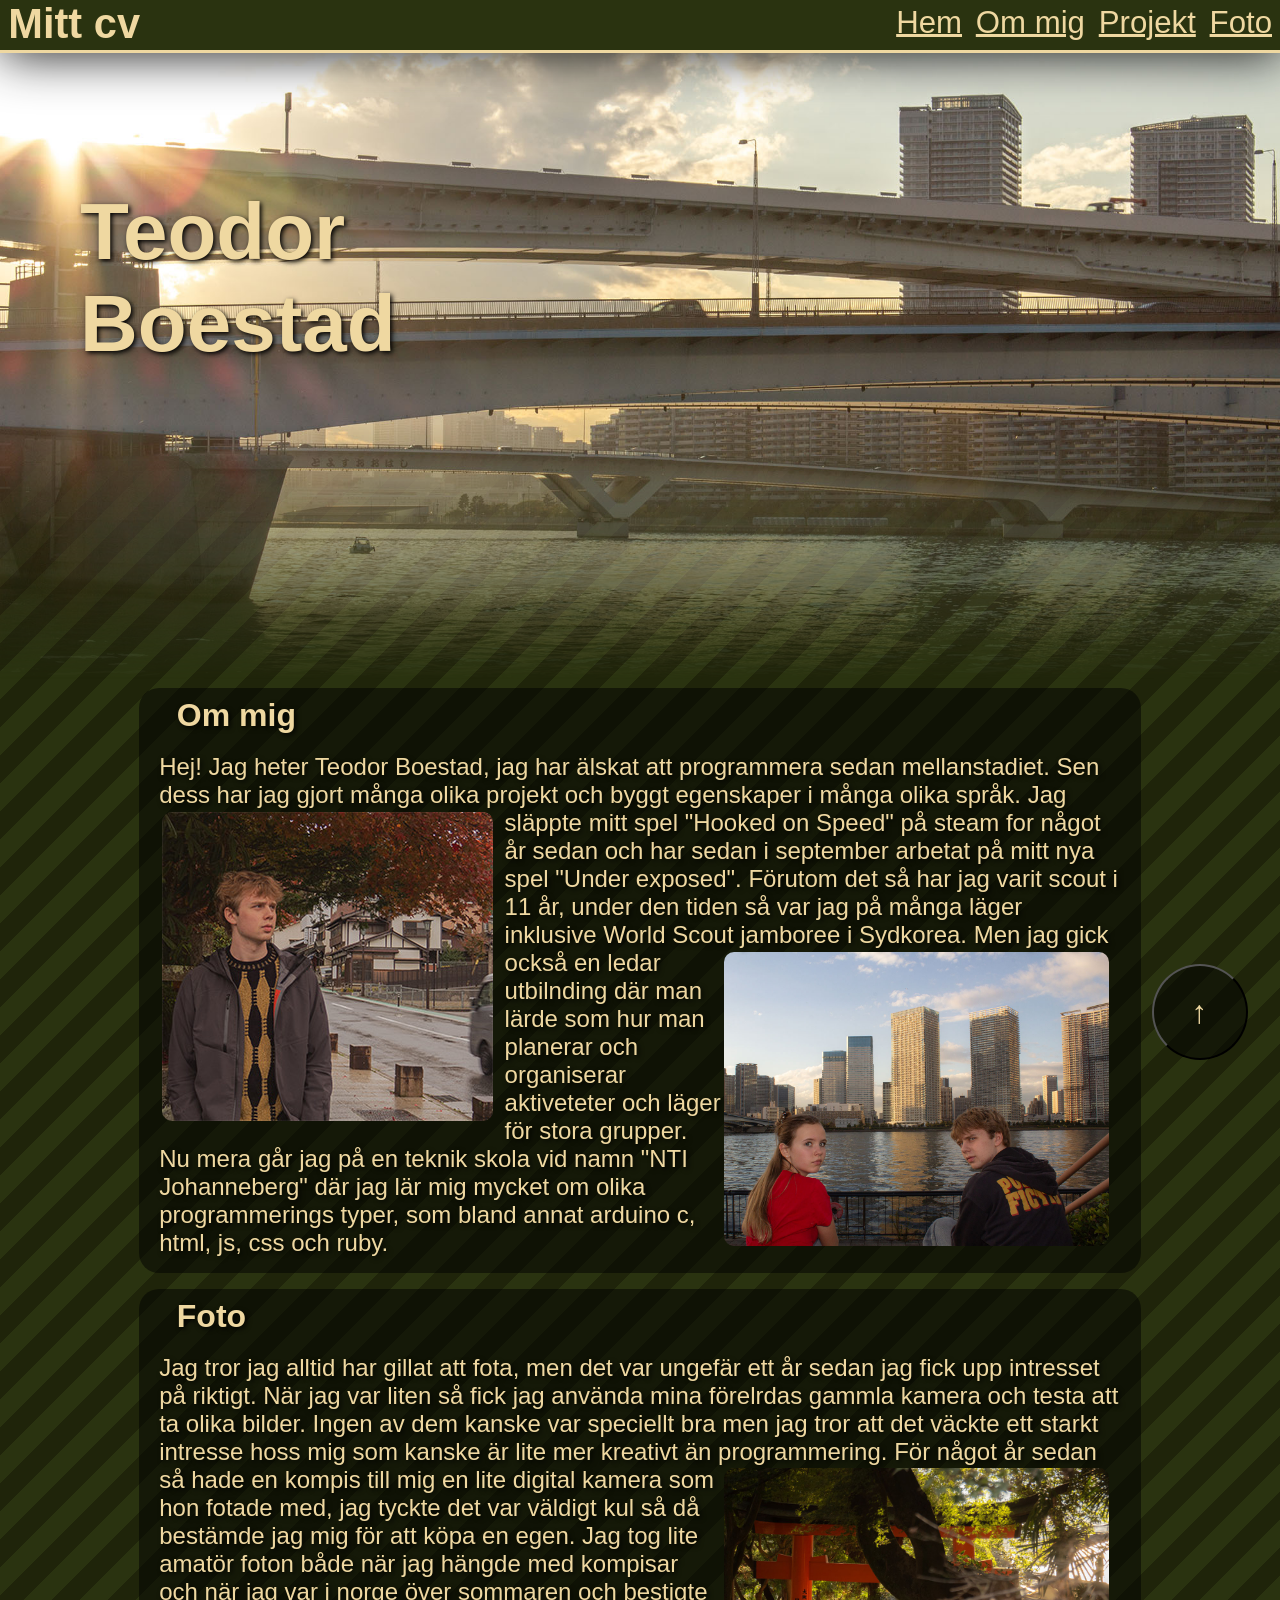
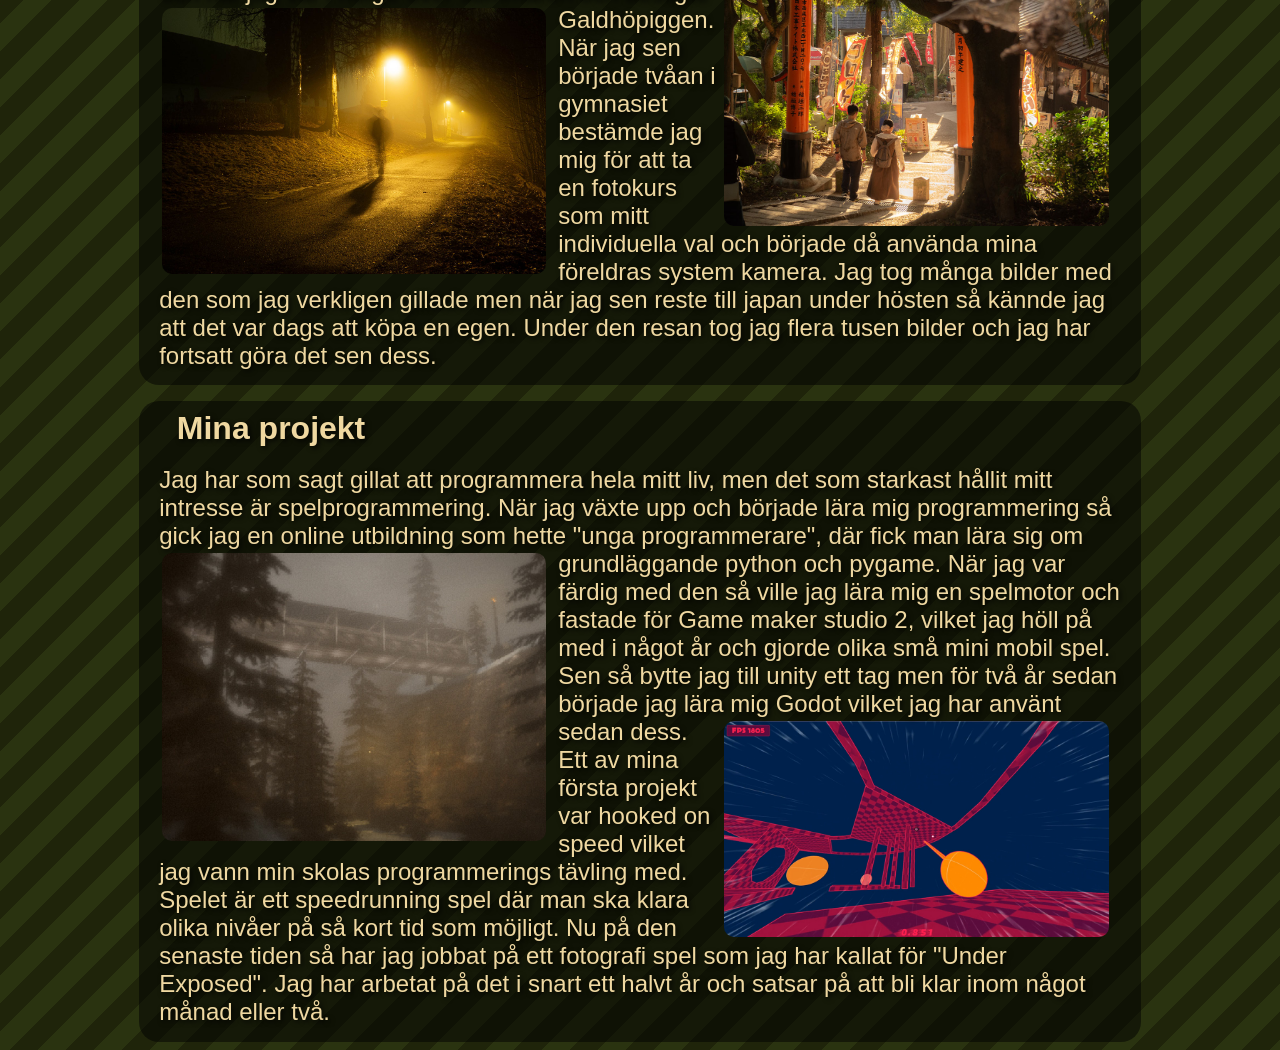
<file: index.html>
<!DOCTYPE html>
<html lang="sv">

<head>
  <meta charset="UTF-8">
  <meta name="viewport" content="width=device-width, initial-scale=1.0">
  <link rel="stylesheet" href="css/style.css">
  <title>Teodor Boestad</title>
</head>

<body>
  <header>
    <h1>Mitt cv</h1>
    <img src="img/menu-button-100.png" alt="" id="menu-toggle">
    <nav id="desktop-nav">
      <a href="index.html">Hem</a>
      <a href="about.html">Om mig</a>
      <a href="games.html">Projekt</a>
      <a href="photo.html">Foto</a>
    </nav>
  </header>
  <div id="nav-pane">
    <nav id="mobile-nav">
      <a href="index.html">Hem</a>
      <a href="about.html">Om mig</a>
      <a href="games.html">Projekt</a>
      <a href="photo.html">Foto</a>
    </nav>
  </div>


  <div id="title-img-container">
    <img src="img/titel_bild.jpg" alt="" id="title-img">
    <h2 id="name-title">Teodor<br>Boestad</h2>
  </div>
  <a href="about.html" class="wrapper-preview-button">
    <div class="preview-button">
      <h2 class="preview-title">Om mig</h2>
      <p>
        Hej! Jag heter Teodor Boestad, jag har älskat att programmera sedan mellanstadiet. Sen dess har jag gjort många
        olika projekt och byggt egenskaper i många
        <img src="img/portrait.jpg" alt="portrait photo" class="img1">
        olika språk. Jag släppte mitt spel "Hooked on Speed" på steam for något år sedan och har sedan i september
        arbetat
        på mitt nya spel "Under exposed". Förutom det så har jag varit scout i 11 år, under den tiden så var jag på
        många
        läger inklusive World
        Scout jamboree i Sydkorea.
        <img src="img/portrait_2.jpg" alt="second portrait photo" class="img2">
        Men jag gick också en ledar utbilnding där man lärde som hur man planerar och
        organiserar aktiveteter och läger för stora grupper. Nu mera går
        jag på en teknik skola vid namn "NTI Johanneberg" där jag lär mig mycket om olika programmerings typer, som
        bland
        annat arduino c, html, js, css och ruby.
      </p>
    </div>
  </a>
  <a href="photo.html" class="wrapper-preview-button">
    <div class="preview-button">
      <h2 class="preview-title">Foto</h2>
      <p>
        Jag tror jag alltid har gillat att fota, men det var ungefär ett år sedan jag fick upp intresset på riktigt. När
        jag var liten så fick jag använda mina förelrdas gammla kamera och testa att ta olika bilder. Ingen av dem
        kanske var speciellt bra men jag tror att det väckte ett starkt intresse hoss mig som kanske är lite mer
        kreativt än programmering.
        <img src="img/foto_1.jpg" alt="ett foto jag tog i japan" class="img2">
        För något år sedan så hade en kompis till mig en lite digital kamera som hon fotade med, jag tyckte det var
        väldigt kul så då bestämde jag mig för att köpa en egen. Jag tog lite amatör foton både när jag hängde med
        kompisar och när jag var i norge över sommaren och bestigte Galdhöpiggen.
        <img src="img/foto_2.jpg" alt="ett annat foto jag tog som uppgift i skolan" class="img1">
        När jag sen började tvåan i gymnasiet bestämde jag mig för att ta en fotokurs som mitt individuella val och
        började då använda mina föreldras system kamera. Jag tog många bilder med den som jag verkligen gillade men när
        jag sen reste till japan under hösten så kännde jag att det var dags att köpa en egen. Under den resan tog jag
        flera tusen bilder och jag har fortsatt göra det sen dess.
      </p>
    </div>
  </a>
  <a href="games.html" class="wrapper-preview-button">
    <div class="preview-button">
      <h2 class="preview-title">Mina projekt</h2>
      <p>Jag har som sagt gillat att programmera hela mitt liv, men det som starkast hållit mitt intresse är
        spelprogrammering. När jag växte upp och började lära mig programmering så gick jag en online utbildning som
        hette "unga programmerare", där fick man lära sig om grundläggande python och pygame.
        <img src="img/game_under_exposed.jpg" alt="En bild från mitt spel [ Under Exposed ]" class="img1">
        När jag var färdig med den så ville jag lära mig en spelmotor och fastade för Game maker studio 2, vilket jag
        höll på med i något år och gjorde olika små mini mobil spel. Sen så bytte jag till unity ett tag men för två år
        sedan började jag lära mig Godot vilket jag har använt sedan dess.
        <img src="img/game_hooked_on_speed.jpg" alt="En bild från mitt spel Hooked On Speed" class="img2">
        Ett av mina första projekt var hooked on speed vilket jag vann min skolas programmerings tävling med. Spelet är
        ett speedrunning spel där man ska klara olika nivåer på så kort tid som möjligt. Nu på den senaste tiden så har
        jag jobbat på ett fotografi spel som jag har kallat för "Under Exposed". Jag har arbetat på det i snart ett
        halvt år och satsar på att bli klar inom något månad eller två.
      </p>
    </div>
  </a>

  <button onclick="topFunction()" id="back-to-top-button">↑</button>
  <script src="js/script.js"></script>
</body>

</html>
</file>
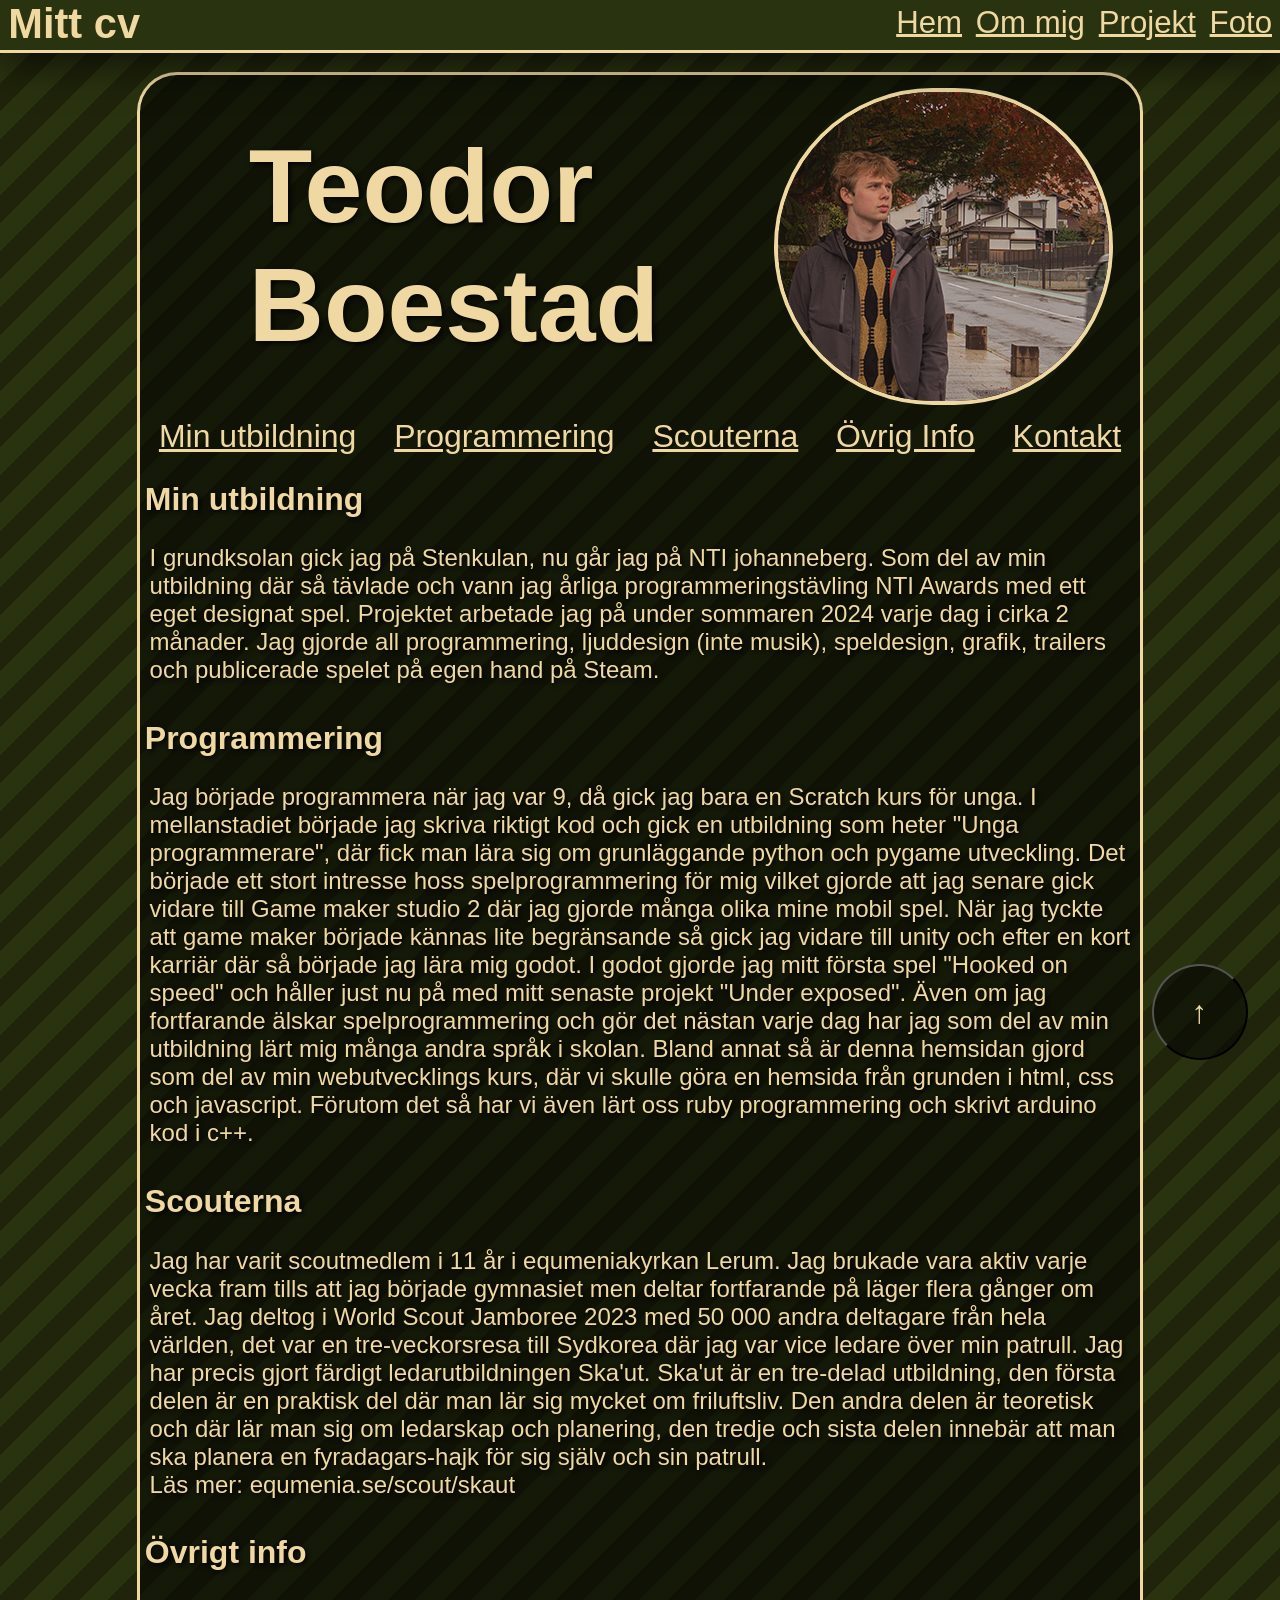
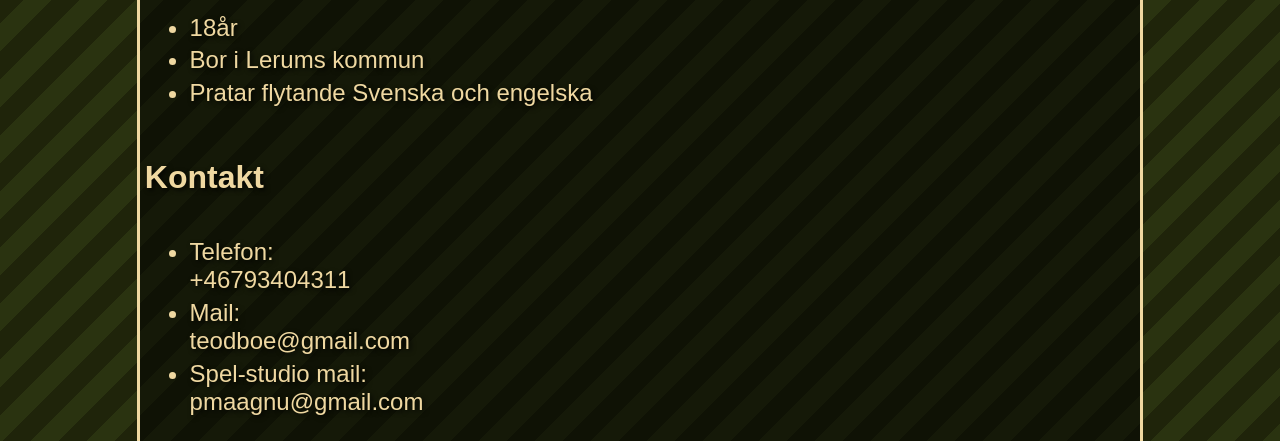
<file: about.html>
<!DOCTYPE html>
<html lang="sv">

<head>
  <meta charset="UTF-8">
  <meta name="viewport" content="width=device-width, initial-scale=1.0">
  <title>Om mig</title>
  <link rel="stylesheet" href="css/style.css">
</head>

<body>
  <header>
    <h1>Mitt cv</h1>
    <img src="img/menu-button-100.png" alt="" id="menu-toggle">
    <nav id="desktop-nav">
      <a href="index.html">Hem</a>
      <a href="about.html">Om mig</a>
      <a href="games.html">Projekt</a>
      <a href="photo.html">Foto</a>
    </nav>
  </header>

  <div id="nav-pane">
    <nav id="mobile-nav">
      <a href="index.html">Hem</a>
      <a href="about.html">Om mig</a>
      <a href="games.html">Projekt</a>
      <a href="photo.html">Foto</a>
    </nav>
  </div>

  <div id="about_body">
    <div id="about_title_card">
      <h1>Teodor Boestad</h1>
      <img src="img/portrait.jpg" alt="Ett portrait photo av mig">
    </div>
    <div id="about_nav">
      <a href="#utbildning">Min utbildning</a>
      <a href="#programmering">Programmering</a>
      <a href="#scouterna">Scouterna</a>
      <a href="#övrigt">Övrig Info</a>
      <a href="#kontakt">Kontakt</a>
    </div>
    <div class="about_card" id="utbildning">
      <h1>Min utbildning</h1>

      <p>I grundksolan gick jag på Stenkulan, nu går jag på NTI johanneberg. Som del av min utbildning där så tävlade
        och vann jag årliga programmeringstävling NTI Awards med ett eget designat spel. Projektet arbetade jag på under
        sommaren 2024 varje dag i cirka 2 månader. Jag gjorde all programmering, ljuddesign (inte musik), speldesign,
        grafik, trailers och publicerade spelet på egen hand på Steam.</p>
    </div>

    <div class="about_card" id="programmering">
      <h1>Programmering</h1>
      <p>Jag började programmera när jag var 9, då gick jag bara en Scratch kurs för unga. I mellanstadiet började jag
        skriva riktigt kod och gick en utbildning som heter "Unga programmerare", där fick man lära sig om grunläggande
        python och pygame utveckling. Det började ett stort intresse hoss spelprogrammering för mig vilket gjorde att
        jag senare gick vidare till Game maker studio 2 där jag gjorde många olika mine mobil spel. När jag tyckte att
        game maker började kännas lite begränsande så gick jag vidare till unity och efter en kort karriär där så
        började jag lära mig godot. I godot gjorde jag mitt första spel "Hooked on speed" och håller just nu på med mitt
        senaste projekt "Under exposed". Även om jag fortfarande älskar spelprogrammering och gör det nästan varje dag
        har jag som del av min utbildning lärt mig många andra språk i skolan. Bland annat så är denna hemsidan gjord
        som del av min webutvecklings kurs, där vi skulle göra en hemsida från grunden i html, css och javascript.
        Förutom det så har vi även lärt oss ruby programmering och skrivt arduino kod i c++.</p>
    </div>
    <div class="about_card" id="scouterna">
      <h1>Scouterna</h1>

      <p>Jag har varit scoutmedlem i 11 år i equmeniakyrkan Lerum. Jag brukade vara aktiv varje vecka fram tills att jag
        började gymnasiet men deltar fortfarande på läger flera gånger om året. Jag deltog i World Scout Jamboree 2023
        med 50 000 andra deltagare från hela världen, det var en tre-veckorsresa till Sydkorea där jag var vice ledare
        över min patrull. Jag har precis gjort färdigt ledarutbildningen Ska'ut. Ska'ut är en tre-delad utbildning, den
        första delen är en praktisk del där man lär sig mycket om friluftsliv. Den andra delen är teoretisk och där lär
        man sig om ledarskap och planering, den tredje och sista delen innebär att man ska planera en fyradagars-hajk
        för sig själv och sin patrull. <br>Läs mer: equmenia.se/scout/skaut</p>
    </div>
    <div class="about_card" id="övrigt">
      <h1>Övrigt info</h1>

      <ul>
        <li>18år</li>
        <li>Bor i Lerums kommun</li>
        <li>Pratar flytande Svenska och engelska</li>
      </ul>
    </div>
    <div class="about_card" id="kontakt">
      <h1>Kontakt</h1>

      <ul>
        <li>Telefon:<br>+46793404311</li>
        <li>Mail:<br>teodboe@gmail.com</li>
        <li>Spel-studio mail:<br>pmaagnu@gmail.com</li>
      </ul>
    </div>
  </div>

  <button onclick="topFunction()" id="back-to-top-button">↑</button>
  <script src="js/script.js"></script>
</body>

</html>
</file>
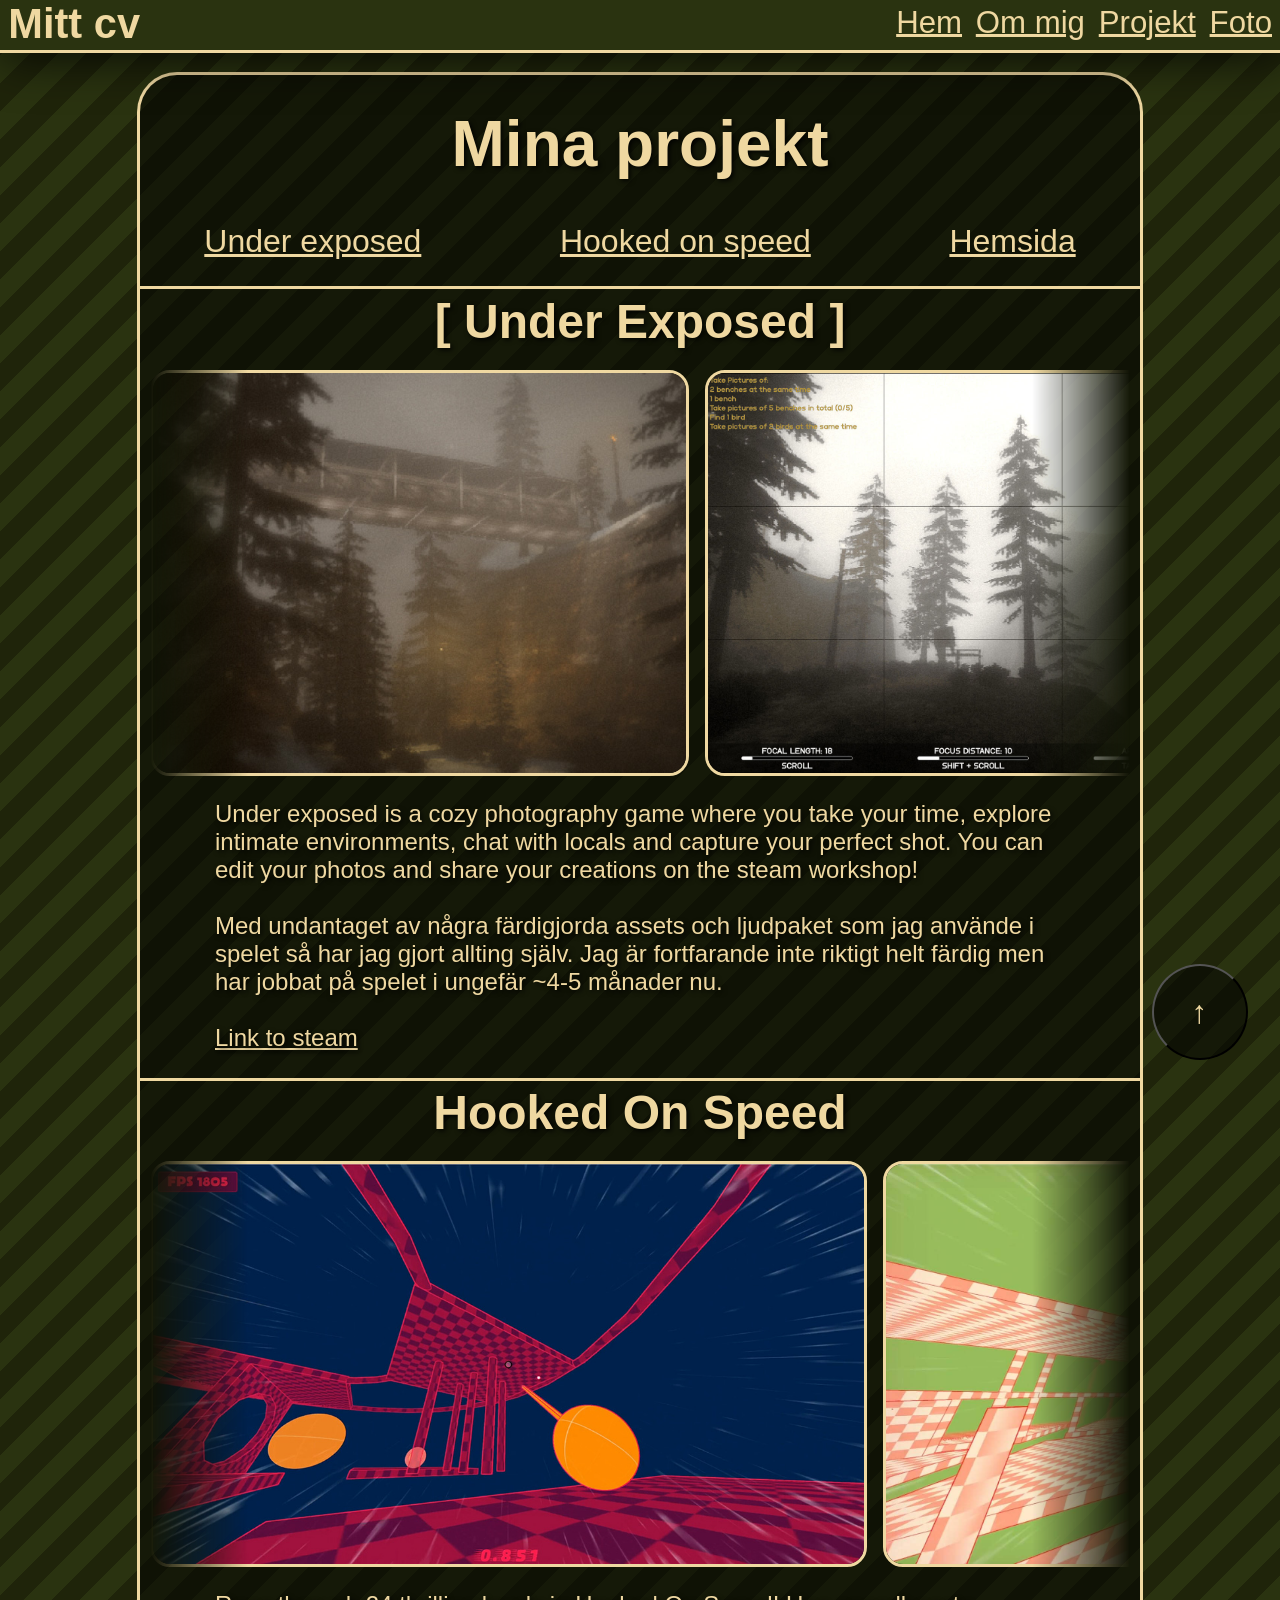
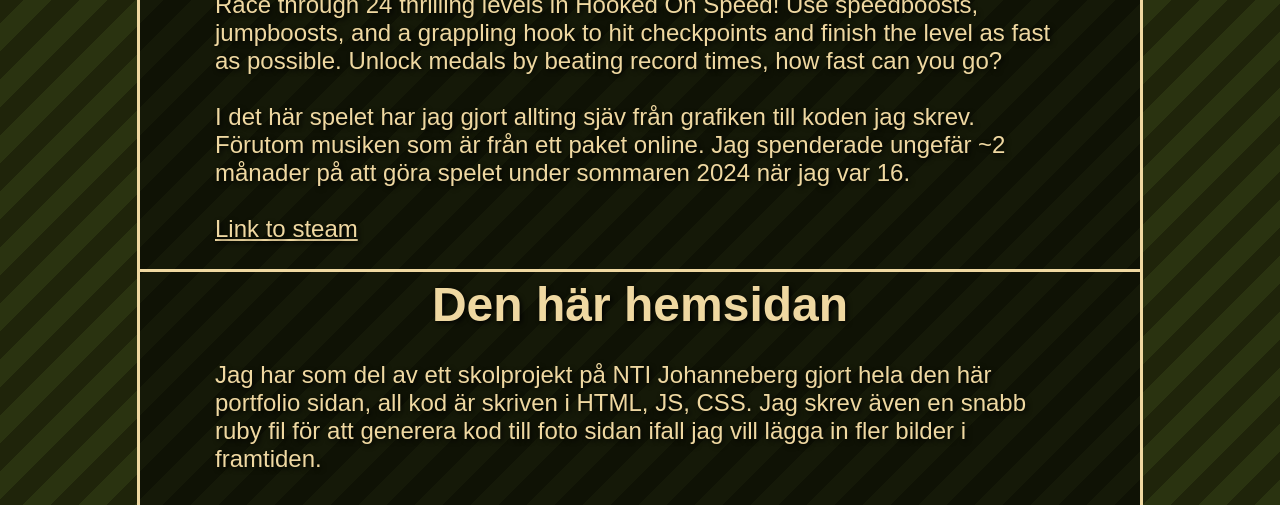
<file: games.html>
<!DOCTYPE html>
<html lang="sv">

<head>
  <meta charset="UTF-8">
  <meta name="viewport" content="width=device-width, initial-scale=1.0">
  <title>Mina projekt</title>
  <link rel="stylesheet" href="css/style.css">
</head>

<body>
  <header>
    <h1>Mitt cv</h1>
    <img src="img/menu-button-100.png" alt="" id="menu-toggle">
    <nav id="desktop-nav">
      <a href="index.html">Hem</a>
      <a href="about.html">Om mig</a>
      <a href="games.html">Projekt</a>
      <a href="photo.html">Foto</a>
    </nav>
  </header>

  <div id="nav-pane">
    <nav id="mobile-nav">
      <a href="index.html">Hem</a>
      <a href="about.html">Om mig</a>
      <a href="games.html">Projekt</a>
      <a href="photo.html">Foto</a>
    </nav>
  </div>

  <div id="games-body">
    <h1 id="games-title">Mina projekt</h1>
    <div id="games-nav">
      <a href="#under-exposed-panel">Under exposed</a>
      <a href="#hooked-on-speed-panel">Hooked on speed</a>
      <a href="#website">Hemsida</a>
    </div>

    <div class="game" id="under-exposed-panel">
      <h2>[ Under Exposed ]</h2>
      <div class="carousel">
        <div class="carousel-group">
          <img src="img/game_under_exposed.jpg" alt="En bild från mitt spel [ Under Exposed ]" class="card">
          <img src="img/under_exposed_1.jpg" alt="En bild från mitt spel [ Under Exposed ]" class="card">
          <img src="img/under_exposed_2.jpg" alt="En bild från mitt spel [ Under Exposed ]" class="card">
          <img src="img/under_exposed_3.jpg" alt="En bild från mitt spel [ Under Exposed ]" class="card">
        </div>
        <div aria-hidden class="carousel-group">
          <img src="img/game_under_exposed.jpg" alt="En bild från mitt spel [ Under Exposed ]" class="card">
          <img src="img/under_exposed_1.jpg" alt="En bild från mitt spel [ Under Exposed ]" class="card">
          <img src="img/under_exposed_2.jpg" alt="En bild från mitt spel [ Under Exposed ]" class="card">
          <img src="img/under_exposed_3.jpg" alt="En bild från mitt spel [ Under Exposed ]" class="card">
        </div>
      </div>
      <p>
        Under exposed is a cozy photography game where you take your time, explore intimate environments, chat with
        locals and capture your perfect shot. You can edit your photos and share your creations on the steam workshop!
        <br><br>Med undantaget av några färdigjorda assets och ljudpaket som jag använde i spelet så har jag gjort
        allting själv. Jag är fortfarande inte riktigt helt färdig men har jobbat på spelet i ungefär ~4-5 månader nu.
        <br><br><a href="https://store.steampowered.com/app/4591830/Under_Exposed/">Link to steam</a>
      </p>
    </div>

    <div class="game" id="hooked-on-speed-panel">
      <h2>Hooked On Speed</h2>
      <div class="carousel">
        <div class="carousel-group">
          <img src="img/game_hooked_on_speed.jpg" alt="En bild från mitt spel Hooked On Speed" class="card">
          <img src="img/hooked_on_speed_1.jpg" alt="En bild från mitt spel Hooked On Speed" class="card">
          <img src="img/hooked_on_speed_2.jpg" alt="En bild från mitt spel Hooked On Speed" class="card">
          <img src="img/hooked_on_speed_3.jpg" alt="En bild från mitt spel Hooked On Speed" class="card">
        </div>
        <div aria-hidden class="carousel-group">
          <img src="img/game_hooked_on_speed.jpg" alt="En bild från mitt spel Hooked On Speed" class="card">
          <img src="img/hooked_on_speed_1.jpg" alt="En bild från mitt spel Hooked On Speed" class="card">
          <img src="img/hooked_on_speed_2.jpg" alt="En bild från mitt spel Hooked On Speed" class="card">
          <img src="img/hooked_on_speed_3.jpg" alt="En bild från mitt spel Hooked On Speed" class="card">
        </div>
      </div>
      <p>
        Race through 24 thrilling levels in Hooked On Speed! Use speedboosts, jumpboosts, and a grappling hook to hit
        checkpoints and finish the level as fast as possible. Unlock medals by beating record times, how fast can you
        go?
        <br><br>I det här spelet har jag gjort allting sjäv från grafiken till koden jag skrev. Förutom musiken som är
        från ett paket online. Jag spenderade ungefär ~2 månader på att göra spelet under sommaren 2024 när jag var
        16.
        <br><br><a href="https://store.steampowered.com/app/3208060/Hooked_On_Speed/">Link to steam</a>
      </p>
    </div>
    <div class="game" id="website">
      <h2>Den här hemsidan</h2>
      <p>
        Jag har som del av ett skolprojekt på NTI Johanneberg gjort hela den här portfolio sidan, all kod är
        skriven i HTML, JS, CSS. Jag skrev även en snabb ruby fil för att generera kod till foto sidan ifall jag
        vill lägga in fler bilder i framtiden.
      </p>
    </div>
  </div>
  <script src="js/script.js"></script>
  <button onclick="topFunction()" id="back-to-top-button">↑</button>
</body>

</html>
</file>
<file: css/style.css>
:root {
  --padd: .3em;
  --text-margin: .2em;
  --radius: 20px;
  --bg-color: #1f240a;
  --light-bg: #2a3310;
  --accent-color: #39571c;
  --text-color: #efd8a1;

  --main-transition: 0.3s ease;

  --new-bg: rgba(0, 0, 0, 0.5);
}

html {
  scroll-behavior: smooth;
}


body {
  overflow-x: hidden;
  font-family: "monaco", sans-serif;
  padding-top: 40px;
  /* background-color: var(--bg-color); */
  background:
    repeating-linear-gradient(-45deg,
      var(--bg-color),
      var(--bg-color) 20px,
      var(--light-bg) 20px,
      var(--light-bg) 40px);
  background-size: 56px 56px;
  animation: glide 5s linear infinite;
  margin: 0;
  display: flex;
  flex-direction: column;
  align-items: center;
}

@keyframes glide {
  from {
    background-position: 0 0;
  }

  to {
    background-position: 56px 56px;
  }
}

p,
h1,
h2,
li {
  color: var(--text-color);
  text-shadow: 2px 2px 5px rgba(0, 0, 0, 0.9);
}

header {
  font-size: 1.3em;
  /* background: var(--accent-color); */
  background: var(--light-bg);
  height: 50px;
  position: fixed;
  top: 0;
  left: 0;
  right: 0;
  z-index: 1;
  display: flex;
  justify-content: space-between;
  border-bottom: 3px solid var(--text-color);
  box-shadow: 2px 2px 50px rgba(0, 0, 0, 0.9);

}

header>h1 {
  color: var(--text-color);
  margin-left: var(--text-margin);
  text-shadow: 2px 2px 5px rgba(0, 0, 0, 0.0);
  /* text-shadow: 2px 2px 5px rgba(0, 0, 0, 0.9); */
  margin-top: 0em;
}

header>#menu-toggle {
  margin-right: .5em;
}

#desktop-nav {
  display: none;
}

#nav-pane {
  position: fixed;
  height: 100%;
  background-color: var(--bg-color);
  z-index: 2;
  width: 400px;
  top: 53px;
  mask-image: linear-gradient(to right, transparent 0%, black 80%);
  right: -420px;
  transition: right 0.3s ease;
}

#nav-pane.active {
  right: 0;
}

#mobile-nav {
  width: 100%;
  display: flex;
  flex-direction: column;
}


#mobile-nav>a,
#desktop-nav>a {
  color: var(--text-color);
  font-size: 1.5em;
  text-align: right;
  padding-right: 0.5rem;
  padding-top: 0.5em;
}

#mobile-nav>a {
  font-size: 2em;
  text-shadow: 2px 2px 5px rgba(0, 0, 0, 1);
}

#mobile-nav>a.hover,
#desktop-nav>a.hover {
  color: var(--accent-color);
}

@media (min-width: 800px) {
  #menu-toggle {
    display: none;
  }

  #desktop-nav {
    display: block;
    padding-top: .2em;
  }
}

#title-img-container {
  position: relative;
  display: block;
  margin-left: 0;
}

#title-img {
  display: block;
  left: 0;
  right: 0;
  width: 100vw;
  object-fit: cover;
  margin: auto;
  min-height: 20em;
  max-height: 40em;
  mask-image: linear-gradient(to bottom, black 60%, transparent 100%);
}

#name-title {
  font-size: 5em;
  text-shadow: 2px 2px 5px rgba(0, 0, 0, 1);
  left: 1em;
  top: 1em;
  position: absolute;
}

@media (max-width: 800px) {

  #name-title {
    font-size: 2em;
  }
}

/* the Buttons with information*/
.wrapper-preview-button {
  text-decoration: none;
}

.preview-button {
  max-width: 1000px;
  /* background: var(--accent-color); */
  background-color: var(--new-bg);
  border-radius: var(--radius);
  border: 1px solid transparent;
  margin: .5em;
  transition: border var(--main-transition);
}

.preview-button:hover {
  border: 3px solid var(--text-color);
}

/* the title in the buttons*/
.preview-button h2 {
  color: var(--text-color);
  text-align: left;
  margin-left: 1em;
  font-size: 2.0em;
  margin-bottom: 0;
  margin-top: .1em;
  padding: calc(var(--padd)/2);
}

p,
li {
  color: var(--text-color);
  margin: var(--text-margin);
  font-size: 1.5em;
}

/* the paragrah in the buttons*/
.preview-button p {
  overflow: hidden;
  margin-top: 0;
  margin-bottom: 0;
  padding: calc(var(--padd)*2);

}

.preview-button img {
  max-height: 500px;
  object-fit: cover;
  margin: .1em;
  margin-right: .5em;
  border-radius: 10px;

}

.img1 {
  float: left;
  max-width: 40%;
}

.img2 {
  float: right;
  max-width: 40%;
}

@media (max-width: 800px) {

  .img1,
  .img2 {
    float: none;
    width: 100%;
    max-width: 100%;
  }
}






/* photo sida */
.photo_container {
  width: min(1000px, 90%);
  columns: 3;
  margin: auto;
  background-color: var(--new-bg);
  padding: 2em;
  border-bottom: 0;
}

@media (max-width: 800px) {
  .photo_container {
    columns: 2;
    background: 0;
    padding: 0;
  }
}


.portfolio_photo_title {
  border-bottom: 4px solid var(--text-color);
  display: block;
  font-size: 2em;
  text-align: center;
  column-span: all;
  width: auto;
  margin: 20px 0;
}




.portfolio_photo {
  display: block;
  width: 100%;
  margin-bottom: 15px;
  border-radius: 10px;
  border: 2px solid;
  border-color: var(--text-color);
  box-shadow: 0px 0px 50px rgba(0, 0, 0, 1.9);
  transition: border .1s ease;
}

.portfolio_photo.fullscreen {
  position: fixed;
  top: 50%;
  left: 50%;
  transform: translate(-50%, -50%) scale(1);
  width: min(95vw, 95vh);
  height: auto;
  max-width: none;
  z-index: 1000;
  cursor: zoom-out;
  border-radius: 8px;
}

@media (min-width: 800px) {
  .portfolio_photo:not(.fullscreen) {
    transition: transform .1s ease;
  }

  .portfolio_photo:not(.fullscreen):hover {
    transform: scale(1.2);

  }
}


/* about */
#about_body {
  width: min(1000px, 95vw);
  border-left: 3px solid var(--text-color);
  border-right: 3px solid var(--text-color);
  margin: auto;
  display: flex;
  flex-direction: column;
  margin-top: 2em;
  background-color: var(--new-bg);
  border: solid 3px var(--text-color);
  border-radius: 40px 40px 0 0;
  border-bottom: 0;
}

#about_body>h2,
#about_body>ul,
#about_body>p {
  margin-left: 1em;
}

#about_title_card {
  padding: var(--padd);
  margin: auto;
  width: 100%;
  display: flex;
  justify-content: space-around;
  aspect-ratio: 3/1;
}

#about_title_card>img {
  width: 40%;
  border: solid 4px var(--text-color);
  border-radius: 10000px;
  margin: auto;
  margin-right: 2em;
}

#about_title_card>h1 {
  font-size: 6.5em;
  margin: auto;
  margin-left: 1em;
}

#about_nav {
  display: flex;
  flex-direction: row;
  justify-content: space-around;
}

#about_nav>a {
  color: var(--text-color);
  font-size: 2em;
}

@media (max-width: 800px) {
  #about_title_card {
    flex-direction: column;
  }

  #about_title_card>img {
    width: 80%;
    margin: auto;
    margin-top: 2em;
    margin-bottom: 2em;
  }

  #about_title_card>h1 {
    font-size: 2.5em;
    margin: auto;
  }

  #about_nav {
    flex-direction: column;
    justify-content: flex-start;
    padding-left: 1em;
  }
}



.about_card {
  margin: 0 1em 0 1em;
  margin-top: 3em;
  display: flex;
  flex-direction: column;
  justify-content: space-between;
  margin: 0.3em;
  scroll-margin-top: 100px;
}

#about_nav>p {
  font-size: .8em;
}

#back-to-top-button {
  min-width: 3em;
  min-height: 3em;
  position: fixed;
  right: 1em;
  bottom: -5em;
  transition: bottom .3s ease;
  color: var(--text-color);
  background-color: var(--new-bg);
  border-radius: 200px;
  font-size: 2em;
}

@media (max-width: 800px) {
  #back-to-top-button {
    right: .2em;
  }

  #back-to-top-button.show {
    bottom: .2em;
  }
}

#back-to-top-button.show {
  bottom: 1em;
}

/* games */
#games-title {
  margin: auto;
  margin-top: .5em;
  font-size: 4em;
}


@media (max-width: 800px) {
  #games-title {
    font-size: 3em;
  }
}

#games-body {
  width: min(1000px, 95vw);
  min-height: 100vh;

  border-left: 3px solid var(--text-color);
  border-right: 3px solid var(--text-color);
  margin: auto;
  margin-top: 2em;

  display: flex;
  flex-direction: column;
  justify-content: flex-start;
  gap: 10px;

  background-color: var(--new-bg);
  border: solid 3px var(--text-color);
  border-radius: 40px 40px 0 0;
  border-bottom: 0;

  padding-bottom: 1em;
}

#games_body>h2,
#games_body>ul,
#games_body>p {
  margin-left: 1em;
}

#games-nav {
  display: flex;
  justify-content: space-around;
  margin-top: 2em;
  gap: 10px;
  margin-bottom: 1em;
}

#games-nav>a {
  font-size: 2em;
  color: var(--text-color);
}

.game {
  display: flex;
  flex-direction: column;
  justify-content: flex-start;


  width: 100%;
  border-top: solid 3px var(--text-color);

  margin-bottom: 1em;
}

.game>h2 {
  font-size: 3em;
  align-self: center;
  margin-bottom: .1em;
  margin-top: .1em;
}

.game>img {
  width: 80%;
  align-self: center;
  border-radius: 20px;
  border: solid 3px var(--text-color);
  margin-top: 1em;
}

.game>p {
  width: 85%;
  margin: auto;
  margin-top: 1em;
}

.game>p>a {
  color: var(--text-color);
}

@media (max-width: 800px) {
  #games-nav {
    flex-direction: column;
    margin-left: 1em;
  }


  .game>h2 {
    margin-top: .5em;
    font-size: 2em;
  }

  .game>img {
    width: 95%;
  }

  .game>p {
    width: 95%;
  }

}


.carousel {
  width: 98%;
  align-self: center;
  margin-top: 1em;
  display: flex;
  flex-direction: row;

  -webkit-mask-image: linear-gradient(to right,
      transparent,
      black 10%,
      black 90%,
      transparent);
  mask-image: linear-gradient(to right,
      transparent,
      black 10%,
      black 90%,
      transparent);
  overflow-x: hidden;
}

.carousel::-webkit-scrollbar {
  display: none;
}

.carousel-group {
  display: flex;
  animation: spin 25s infinite linear;
}

.card {
  margin-right: 1em;
  height: 25em;

  border-radius: 20px;
  border: solid 3px var(--text-color);
}


@media (max-width: 800px) {
  .card {
    height: 10em;
    margin-right: 0.5em;
  }
}

@keyframes spin {
  from {
    translate: 0;
  }

  to {
    translate: -100%;
  }
}
</file>
